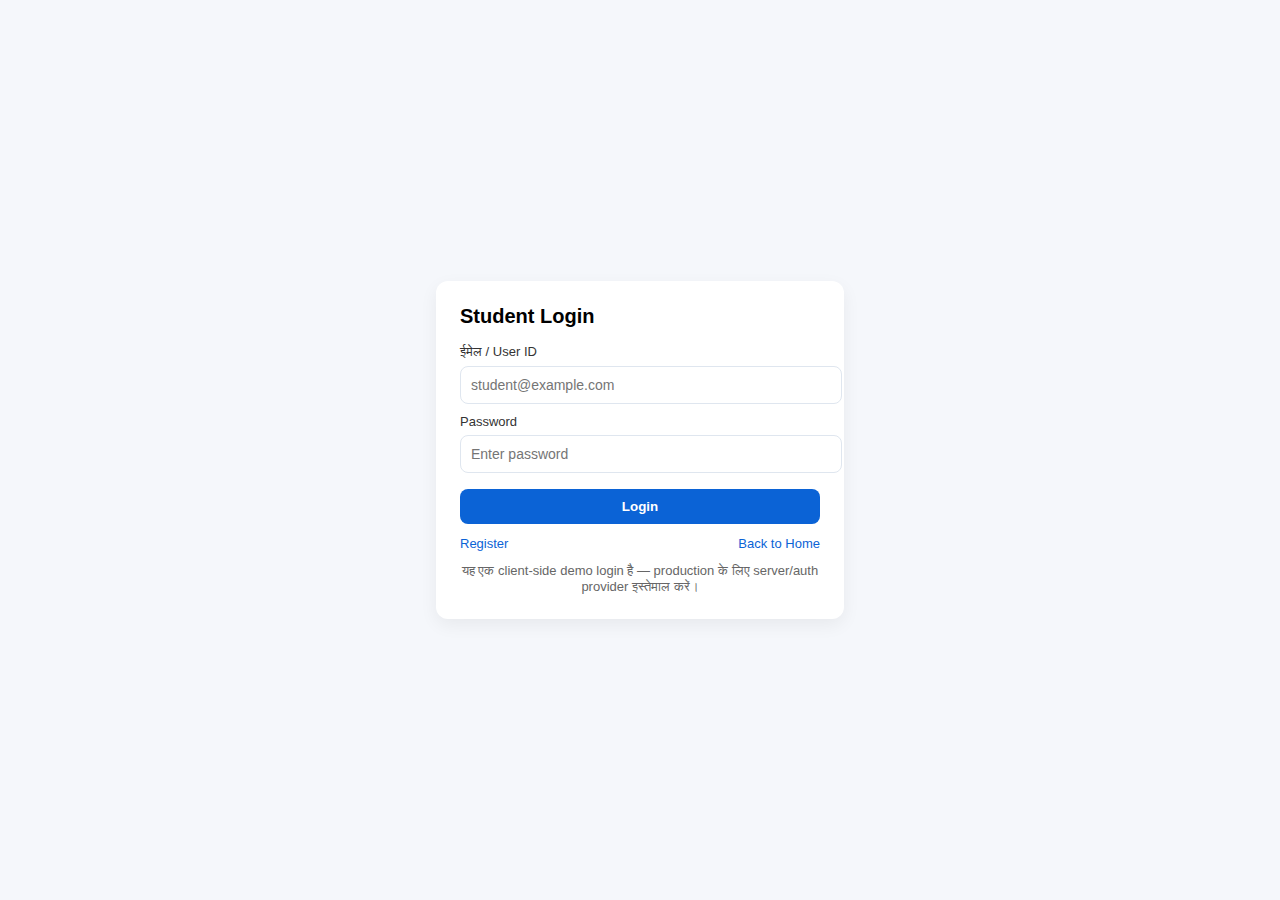
<file: login.html>
<!doctype html>
<html lang="hi">
<head>
  <meta charset="utf-8" />
  <meta name="viewport" content="width=device-width,initial-scale=1" />
  <title>Login — Vishal Academic School</title>
  <style>
    body{font-family:Segoe UI,Roboto,Arial;display:flex;min-height:100vh;align-items:center;justify-content:center;background:#f5f7fb;margin:0}
    .card{width:360px;padding:24px;border-radius:12px;box-shadow:0 6px 18px rgba(0,0,0,0.06);background:#fff}
    h2{margin:0 0 16px;font-size:20px}
    label{display:block;margin:10px 0 6px;font-size:13px;color:#333}
    input{width:100%;padding:10px;border-radius:8px;border:1px solid #dfe6ef;font-size:14px}
    button{width:100%;padding:10px;margin-top:16px;border-radius:8px;border:0;font-weight:600;cursor:pointer}
    .btn-primary{background:#0b63d6;color:#fff}
    .note{font-size:13px;color:#666;margin-top:12px;text-align:center}
    .links{display:flex;justify-content:space-between;margin-top:12px;font-size:13px}
    a{color:#0b63d6;text-decoration:none}
    .error{color:#c62828;font-size:13px;margin-top:8px}
  </style>
</head>
<body>
  <div class="card">
    <h2>Student Login</h2>
    <form id="loginForm" onsubmit="return false;">
      <label for="email">ईमेल / User ID</label>
      <input id="email" type="text" placeholder="student@example.com" required />

      <label for="pass">Password</label>
      <input id="pass" type="password" placeholder="Enter password" required />

      <div id="err" class="error" style="display:none"></div>

      <button class="btn-primary" id="loginBtn">Login</button>
    </form>

    <div class="links">
      <a href="register.html">Register</a>
      <a href="index.html">Back to Home</a>
    </div>

    <div class="note">यह एक client-side demo login है — production के लिए server/auth provider इस्तेमाल करें।</div>
  </div>

  <script>
    // Basic client-side login using localStorage
    const loginBtn = document.getElementById('loginBtn');
    const errDiv = document.getElementById('err');

    loginBtn.addEventListener('click', ()=> {
      errDiv.style.display = 'none';
      const email = document.getElementById('email').value.trim().toLowerCase();
      const pass = document.getElementById('pass').value;

      if(!email || !pass){ showErr('कृपया सभी फील्ड भरे।'); return; }

      // Stored users in localStorage as JSON under key "students_users"
      const usersJSON = localStorage.getItem('students_users');
      if(!usersJSON){ showErr('कोई रजिस्टर यूज़र नहीं मिला। कृपया Register करें।'); return; }

      try{
        const users = JSON.parse(usersJSON);
        const user = users.find(u => u.email === email && u.password === pass);
        if(!user){ showErr('ईमेल या पासवर्ड गलत है।'); return; }

        // Successful — set a session flag and redirect
        localStorage.setItem('students_session', JSON.stringify({email: user.email, name: user.name, loggedAt: Date.now()}));
        // Redirect to students dashboard (change path if needed)
        window.location.href = 'students.html';
      } catch(e){
        showErr('कुछ गड़बड़ है — browser storage error।');
        console.error(e);
      }
    });

    function showErr(msg){
      errDiv.textContent = msg;
      errDiv.style.display = 'block';
    }
  </script>
</body>
</html>
</file>
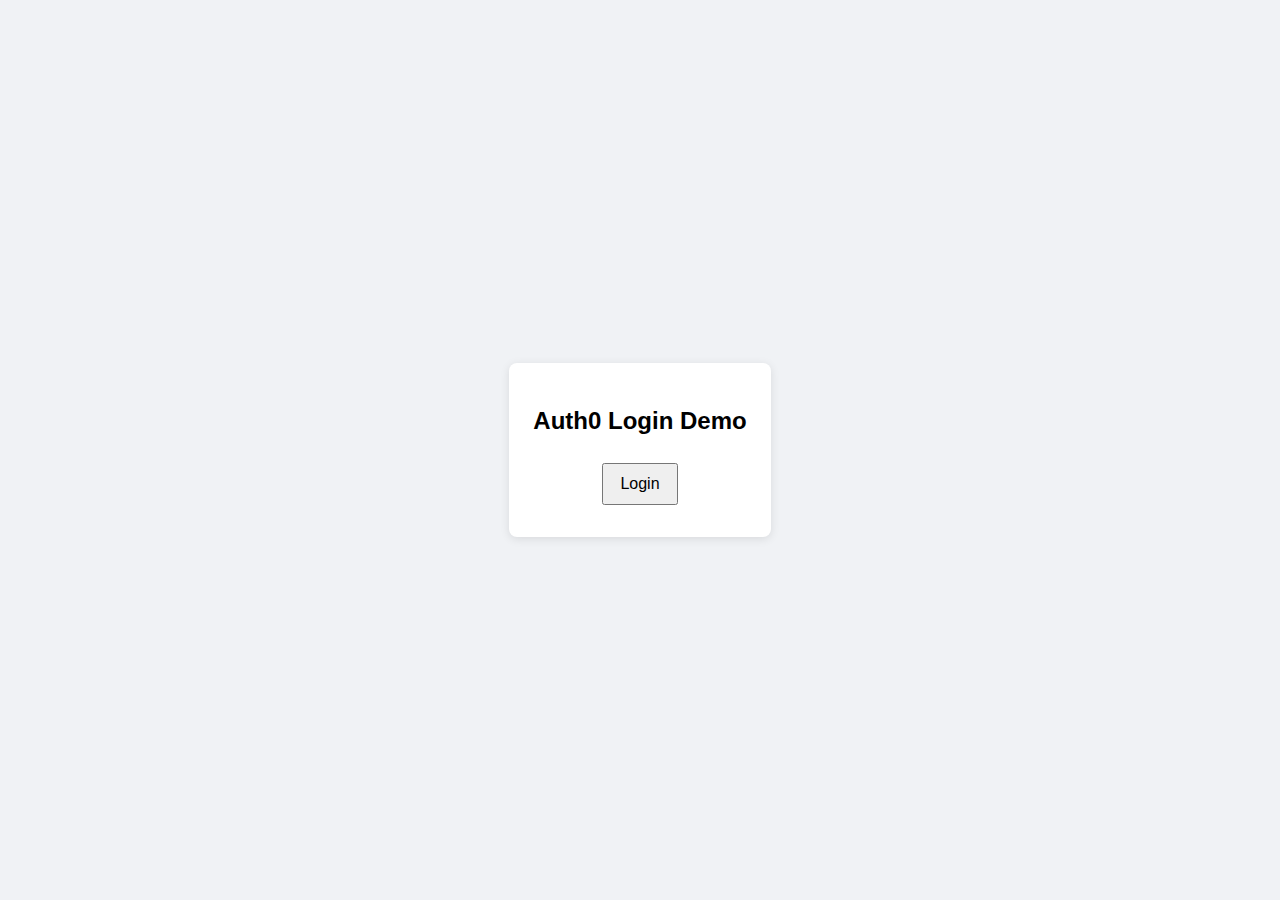
<file: login2.html>
<!doctype html>
<html lang="hi">
<head>
  <meta charset="utf-8">
  <meta name="viewport" content="width=device-width,initial-scale=1">
  <meta http-equiv="Content-Security-Policy"
      content="script-src 'self' 'unsafe-eval' https://YOUR_AUTH0_DOMAIN;">

  <title>Login with Auth0</title>
  <style>
    body { font-family: sans-serif; display:flex; align-items:center; justify-content:center; height:100vh; background:#f0f2f5; margin:0; }
    #container { background: white; padding: 24px; border-radius:8px; box-shadow:0 2px 10px rgba(0,0,0,0.1); text-align:center; }
    button { margin:8px; padding:10px 16px; font-size:16px; cursor:pointer; }
  </style>
</head>
<body>
  <div id="container">
    <h2>Auth0 Login Demo</h2>
    <div id="content">
      <button id="loginBtn">Login</button>
      <button id="logoutBtn" style="display:none;">Logout</button>
      <div id="userProfile"></div>
    </div>
  </div>

  <script src="https://cdn.auth0.com/js/auth0-spa-js/2.3/auth0-spa-js.production.js"></script>
  <script>
    (async () => {
      const auth0 = await createAuth0Client({
       // domain: " dev-c1zgr0cv3x8oi2xm.us.auth0.com  ", // <— यहाँ बदलें
        domain: "https:mayank120402.github.io/student.management/
        client_id: "8od4C5s57aITVv5ZCtuUvzKGOhMLLuiz ", // <— यहाँ बदलें
        authorizationParams: {
          redirect_uri: window.location.origin + "/student.management/login2.html"
        }
      });

      // Callback handling
      if (window.location.search.includes('code=')) {
        await auth0.handleRedirectCallback();
        window.history.replaceState({}, document.title, "/student.management/login2.html");
      }

      const isAuthenticated = await auth0.isAuthenticated();
      document.getElementById('loginBtn').style.display = isAuthenticated ? 'none' : 'inline-block';
      document.getElementById('logoutBtn').style.display = isAuthenticated ? 'inline-block' : 'none';

      if (isAuthenticated) {
        const user = await auth0.getUser();
        document.getElementById('userProfile').textContent = `Hello, ${user.name || user.email}`;
      }

      document.getElementById('loginBtn').onclick = () => auth0.loginWithRedirect();
      document.getElementById('logoutBtn').onclick = () => auth0.logout({ logoutParams: { returnTo: window.location.origin + "/student.management/index.html" } });
    })();
  </script>
</body>
</html>
</file>
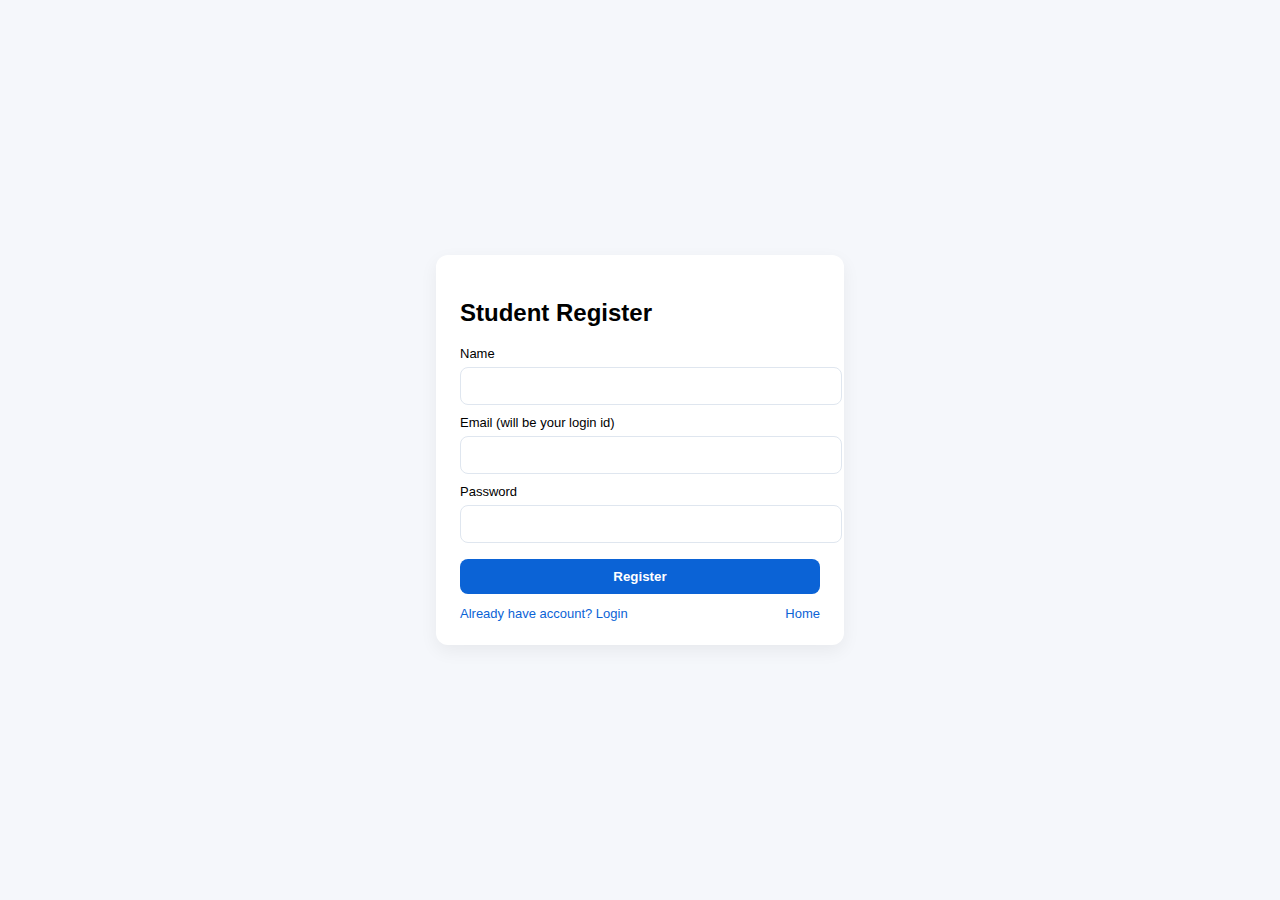
<file: register.html>
<!doctype html>
<html lang="hi">
<head>
  <meta charset="utf-8"/>
  <meta name="viewport" content="width=device-width,initial-scale=1"/>
  <title>Register — Vishal Academic School</title>
  <style>
    body{font-family:Segoe UI,Roboto,Arial;display:flex;min-height:100vh;align-items:center;justify-content:center;background:#f5f7fb;margin:0}
    .card{width:360px;padding:24px;border-radius:12px;box-shadow:0 6px 18px rgba(0,0,0,0.06);background:#fff}
    label{display:block;margin:10px 0 6px;font-size:13px}
    input{width:100%;padding:10px;border-radius:8px;border:1px solid #dfe6ef;font-size:14px}
    button{width:100%;padding:10px;margin-top:16px;border-radius:8px;border:0;font-weight:600;cursor:pointer;background:#0b63d6;color:#fff}
    .links{display:flex;justify-content:space-between;margin-top:12px;font-size:13px}
    a{color:#0b63d6;text-decoration:none}
    .success{color:green;font-size:13px;margin-top:8px}
  </style>
</head>
<body>
  <div class="card">
    <h2>Student Register</h2>
    <form id="regForm" onsubmit="return false;">
      <label for="name">Name</label>
      <input id="name" required />

      <label for="email">Email (will be your login id)</label>
      <input id="email" type="email" required />

      <label for="pass">Password</label>
      <input id="pass" type="password" required />

      <div id="msg" class="success" style="display:none"></div>

      <button id="regBtn">Register</button>
    </form>

    <div class="links">
      <a href="login.html">Already have account? Login</a>
      <a href="index.html">Home</a>
    </div>
  </div>

  <script>
    const regBtn = document.getElementById('regBtn');
    const msg = document.getElementById('msg');
    regBtn.addEventListener('click', ()=>{
      msg.style.display='none';
      const name = document.getElementById('name').value.trim();
      const email = document.getElementById('email').value.trim().toLowerCase();
      const pass = document.getElementById('pass').value;

      if(!name || !email || !pass) return alert('सभी फील्ड जरूरी हैं');

      let users = [];
      try{ users = JSON.parse(localStorage.getItem('students_users')||'[]'); }catch(e){ users = []; }
      if(users.find(u=>u.email===email)){ return alert('यह ईमेल पहले से register है'); }

      users.push({name, email, password: pass});
      localStorage.setItem('students_users', JSON.stringify(users));
      msg.style.display='block';
      msg.textContent='Register हो गया — अब आप Login कर सकते हैं';
      // optional: auto-redirect to login after 1.5s
      setTimeout(()=> window.location.href = 'login.html', 1400);
    });
  </script>
</body>
</html>
</file>
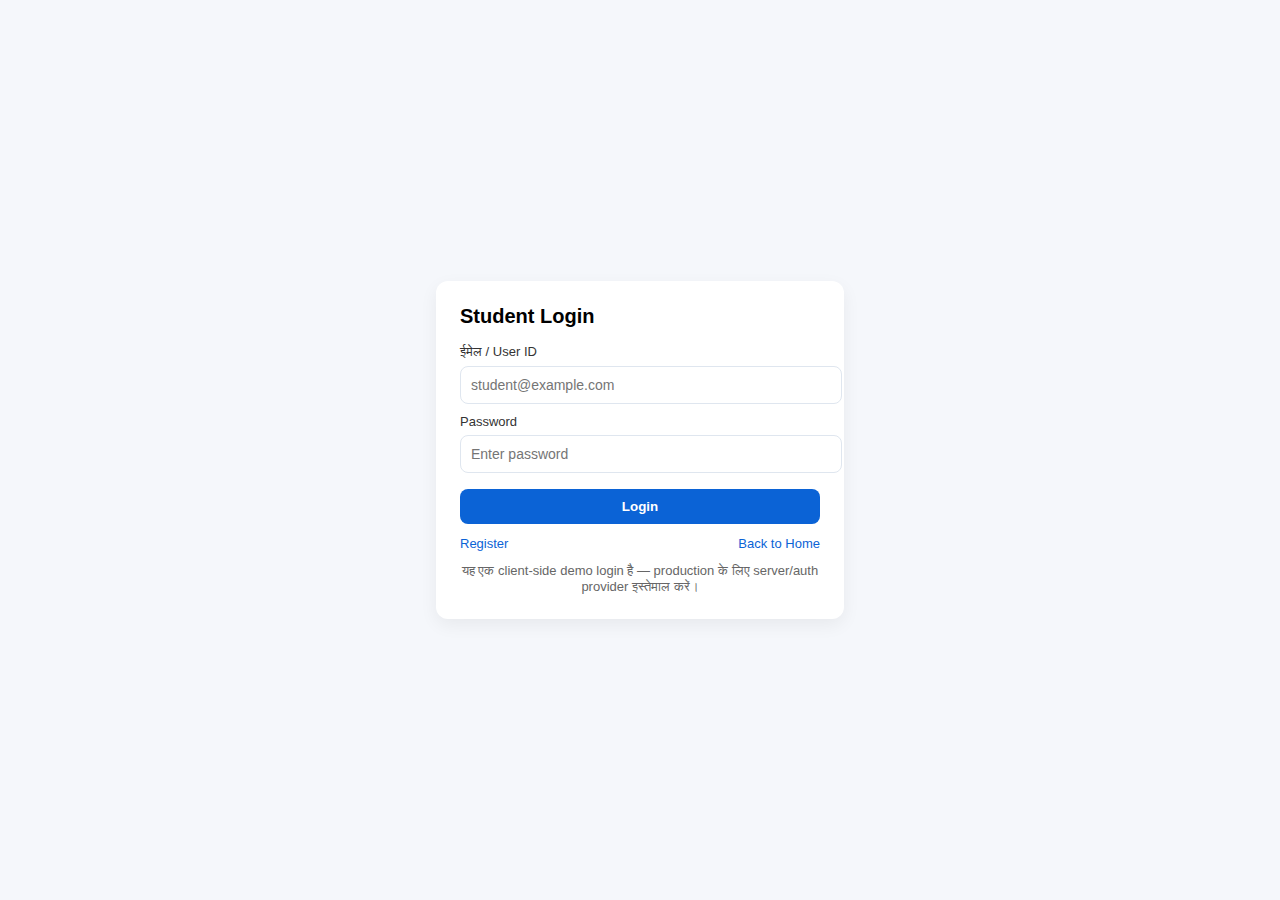
<file: student.html>
<!doctype html>
<html>
<head><meta charset="utf-8"/><meta name="viewport" content="width=device-width,initial-scale=1"/><title>Students</title></head>
<body>
  <h1>Welcome student</h1>
  <div id="who"></div>
  <button onclick="logout()">Logout</button>

  <script>
    const sess = JSON.parse(localStorage.getItem('students_session')||'null');
    if(!sess){ alert('Please login first'); window.location.href='login.html'; }
    else document.getElementById('who').textContent = 'Hello, ' + (sess.name || sess.email);

    function logout(){
      localStorage.removeItem('students_session');
      window.location.href='login.html';
    }
  </script>
</body>
</html>
</file>
